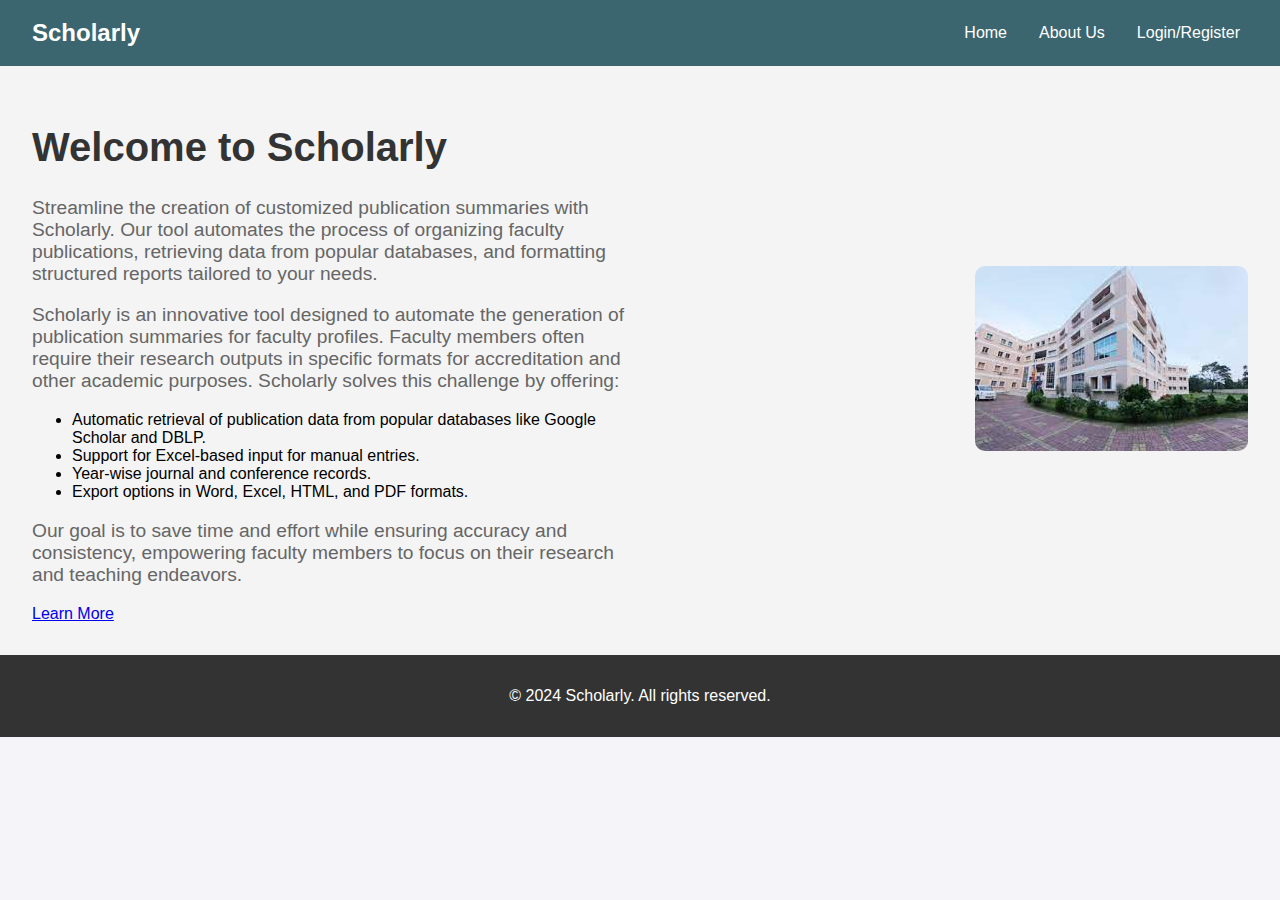
<file: index.html>
<!DOCTYPE html>
<html lang="en">
<head>
    <meta charset="UTF-8">
    <meta name="viewport" content="width=device-width, initial-scale=1.0">
    <title>Scholarly - Home</title>
    <link rel="stylesheet" href="/style.css">
</head>
<body>
    <header>
        <nav class="navbar">
            <div class="logo">Scholarly</div>
            <ul class="nav-links">
                <li><a href="#home">Home</a></li>
                <li><a href="about.html">About Us</a></li>
                <li class="login-btn"><a href="login.html">Login/Register</a></li>
            </ul>
        </nav>
    </header>

    <main>
        <section id="home" class="home-section">
            <div class="home-content">
                <h1>Welcome to Scholarly</h1>
                <p>
                    Streamline the creation of customized publication summaries with Scholarly. 
                    Our tool automates the process of organizing faculty publications, retrieving data from 
                    popular databases, and formatting structured reports tailored to your needs.
                </p>
                <p>
                    Scholarly is an innovative tool designed to automate the generation of publication summaries for faculty profiles. 
                    Faculty members often require their research outputs in specific formats for accreditation and other academic purposes. 
                    Scholarly solves this challenge by offering:
                </p>
                <ul>
                    <li>Automatic retrieval of publication data from popular databases like Google Scholar and DBLP.</li>
                    <li>Support for Excel-based input for manual entries.</li>
                    <li>Year-wise journal and conference records.</li>
                    <li>Export options in Word, Excel, HTML, and PDF formats.</li>
                </ul>
                <p>
                    Our goal is to save time and effort while ensuring accuracy and consistency, empowering faculty members 
                    to focus on their research and teaching endeavors.
                </p>
                <a href="about.html" class="btn">Learn More</a>
            </div>
            <div class="home-image">
                <!-- <img src="https://via.placeholder.com/500" alt="Scholarly Illustration"> -->
                <img src="./tecb1.jpeg" alt="Scholarly Illustration">
            </div>
        </section>
    </main>

    <footer>
        <p>© 2024 Scholarly. All rights reserved.</p>
    </footer>
</body>
</html>
</file>
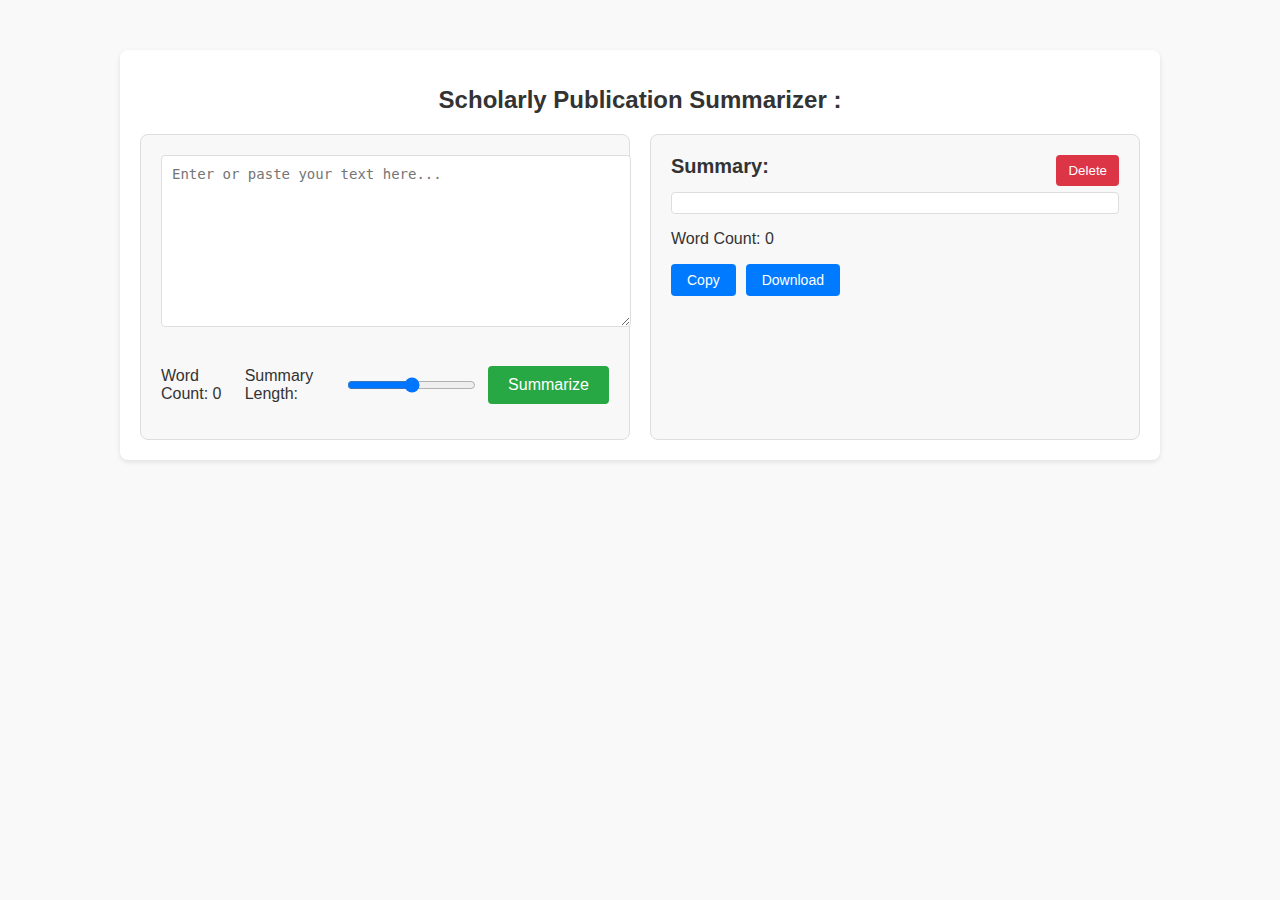
<file: Text_Summerizer/index.html>
<!DOCTYPE html>
<html lang="en">
<head>
  <meta charset="UTF-8">
  <meta name="viewport" content="width=device-width, initial-scale=1.0">
  <title>Text Summarizer</title>
  <link rel="stylesheet" href="styles.css">
</head>
<body>
  <div class="container">
    <header>
      <h1>Scholarly Publication Summarizer :</h1>
    </header>

    <div class="main">
      <!-- Left Panel -->
      <div class="input-section">
        <textarea id="text-input" placeholder="Enter or paste your text here..." oninput="updateWordCount()"></textarea>
        <div class="controls">
          <p id="input-word-count">Word Count: 0</p>
          <label for="summary-length">Summary Length:</label>
          <input type="range" id="summary-length" min="1" max="5" value="3">
          <button class="summarize-button" onclick="summarizeText()">Summarize</button>
        </div>
      </div>

      <!-- Right Panel -->
      <div class="output-section" id="summary-output">
        <div class="summary-header">
          <h2>Summary:</h2>
          <button class="delete-button" onclick="deleteSummary()">Delete</button>
        </div>
        <p id="summary-text"></p>
        <p id="summary-word-count">Word Count: 0</p>
        <div class="output-controls">
          <button onclick="copySummary()">Copy</button>
          <button onclick="downloadSummary()">Download</button>
        </div>
      </div>
    </div>
  </div>

  <script src="script.js"></script>
</body>
</html>
</file>
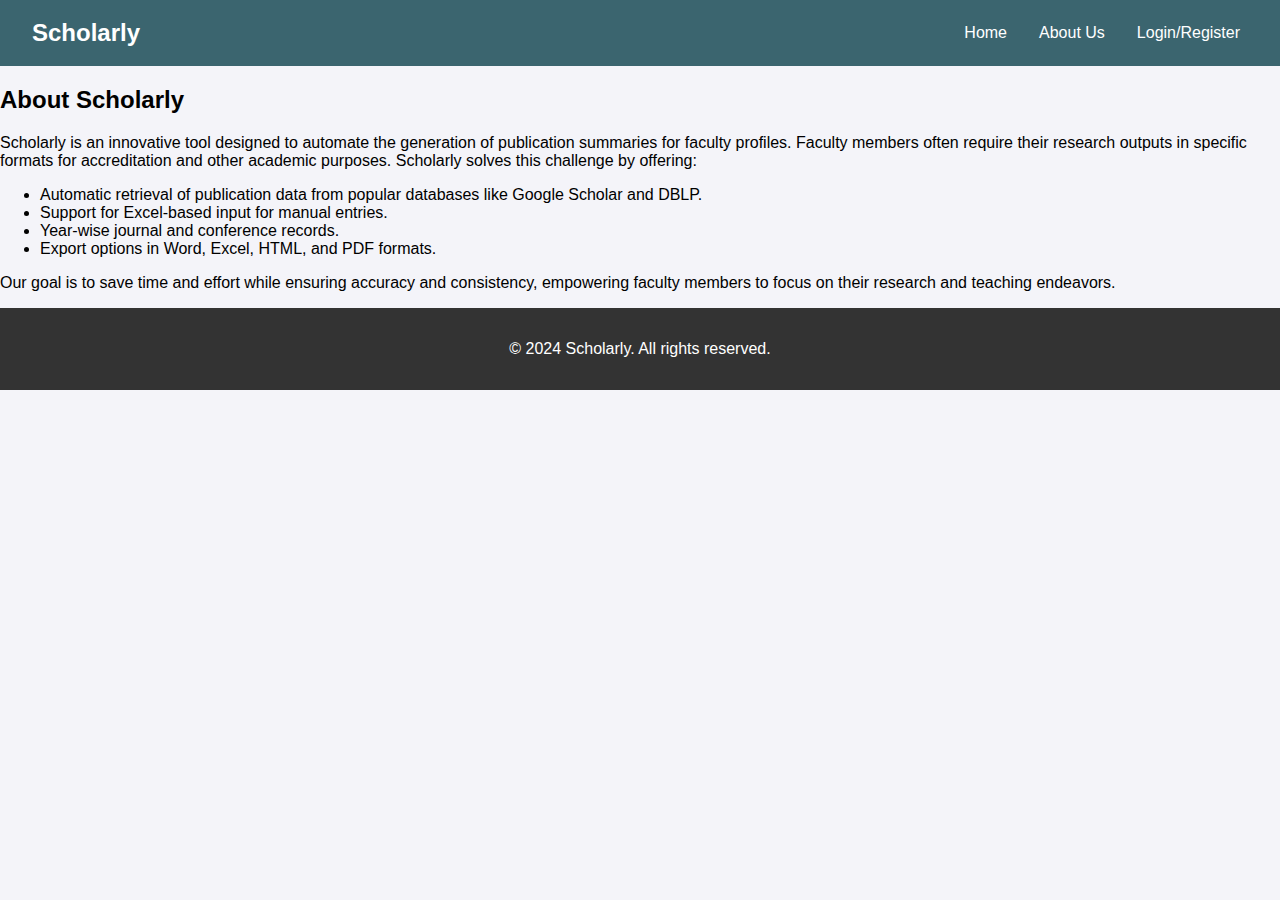
<file: about.html>
<!DOCTYPE html>
<html lang="en">
<head>
    <meta charset="UTF-8">
    <meta name="viewport" content="width=device-width, initial-scale=1.0">
    <title>About Us - Scholarly</title>
    <link rel="stylesheet" href="style.css">
</head>
<body>
    <header>
        <nav class="navbar">
            <div class="logo">Scholarly</div>
            <ul class="nav-links">
                <li><a href="index.html">Home</a></li>
                <li><a href="#about">About Us</a></li>
                <li class="login-btn"><a href="login.html">Login/Register</a></li>
            </ul>
        </nav>
    </header>

    <main>
        <section id="about" class="about-section">
            <h2>About Scholarly</h2>
            <p>
                Scholarly is an innovative tool designed to automate the generation of publication summaries for faculty profiles. 
                Faculty members often require their research outputs in specific formats for accreditation and other academic purposes. 
                Scholarly solves this challenge by offering:
            </p>
            <ul>
                <li>Automatic retrieval of publication data from popular databases like Google Scholar and DBLP.</li>
                <li>Support for Excel-based input for manual entries.</li>
                <li>Year-wise journal and conference records.</li>
                <li>Export options in Word, Excel, HTML, and PDF formats.</li>
            </ul>
            <p>
                Our goal is to save time and effort while ensuring accuracy and consistency, empowering faculty members 
                to focus on their research and teaching endeavors.
            </p>
        </section>
    </main>

    <footer>
        <p>© 2024 Scholarly. All rights reserved.</p>
    </footer>
</body>
</html>
</file>
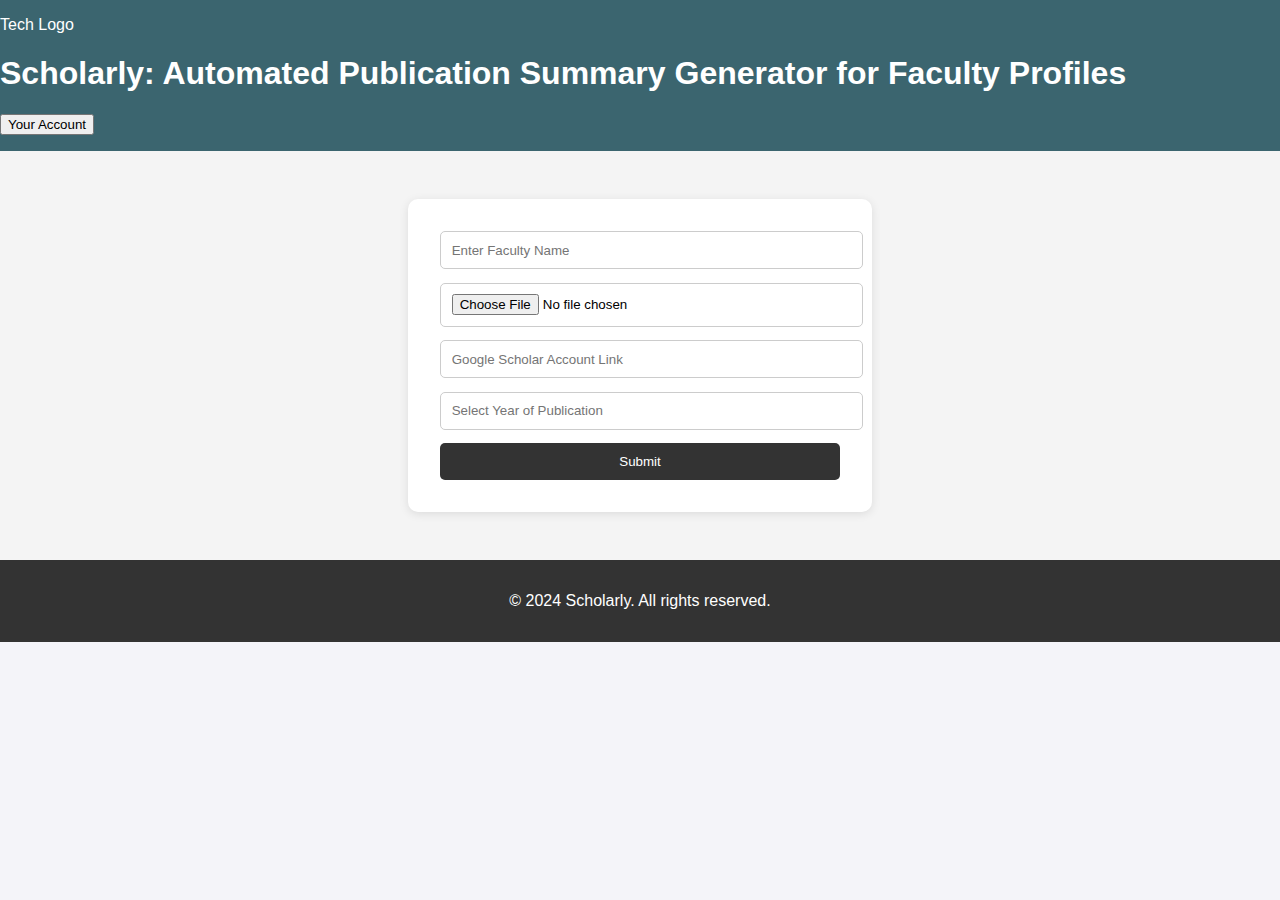
<file: finalpage.html>
<!-- <!DOCTYPE html>
<html lang="en">
<head>
    <meta charset="UTF-8">
    <meta name="viewport" content="width=device-width, initial-scale=1.0">
    <title>Final Page</title>
    <link rel="stylesheet" href="style.css">
</head>
<body>
    <header>
        <nav class="navbar">
            <div class="logo">Scholarly</div>
        </nav>
    </header>

    <main>
        <section class="final-section">
            <h1>Welcome to the Final Page!</h1>
            <p>You have successfully logged in.</p>
        </section>
    </main>

    // Footer 
    <footer>
        <p>&copy; 2024 Scholarly. All rights reserved.</p>
    </footer>
</body>
</html>  -->


<!DOCTYPE html>
<html lang="en">
<head>
    <meta charset="UTF-8">
    <meta name="viewport" content="width=device-width, initial-scale=1.0">
    <title>Scholarly - Final Page</title>
    <link rel="stylesheet" href="style.css">
</head>
<body>
    <header class="header">
        <div class="header-left">
            <div class="logo-circle">
                <span>Tech Logo</span>
            </div>
            <h1>Scholarly: Automated Publication Summary Generator for Faculty Profiles</h1>
        </div>
        <div class="header-right">
            <button class="account-btn">Your Account</button>
        </div>
    </header>

    <main>
        <section class="form-section">
            <div class="form-container">
                <input type="text" placeholder="Enter Faculty Name" class="form-input" />
                <input type="file" accept=".xls, .xlsx" class="form-input" />
                <input type="text" placeholder="Google Scholar Account Link" class="form-input" />
                <input type="number" placeholder="Select Year of Publication" class="form-input" />
                <button class="submit-btn">Submit</button>
            </div>
        </section>
    </main>

    <footer>
        <p>&copy; 2024 Scholarly. All rights reserved.</p>
    </footer>
</body>
</html>
</file>
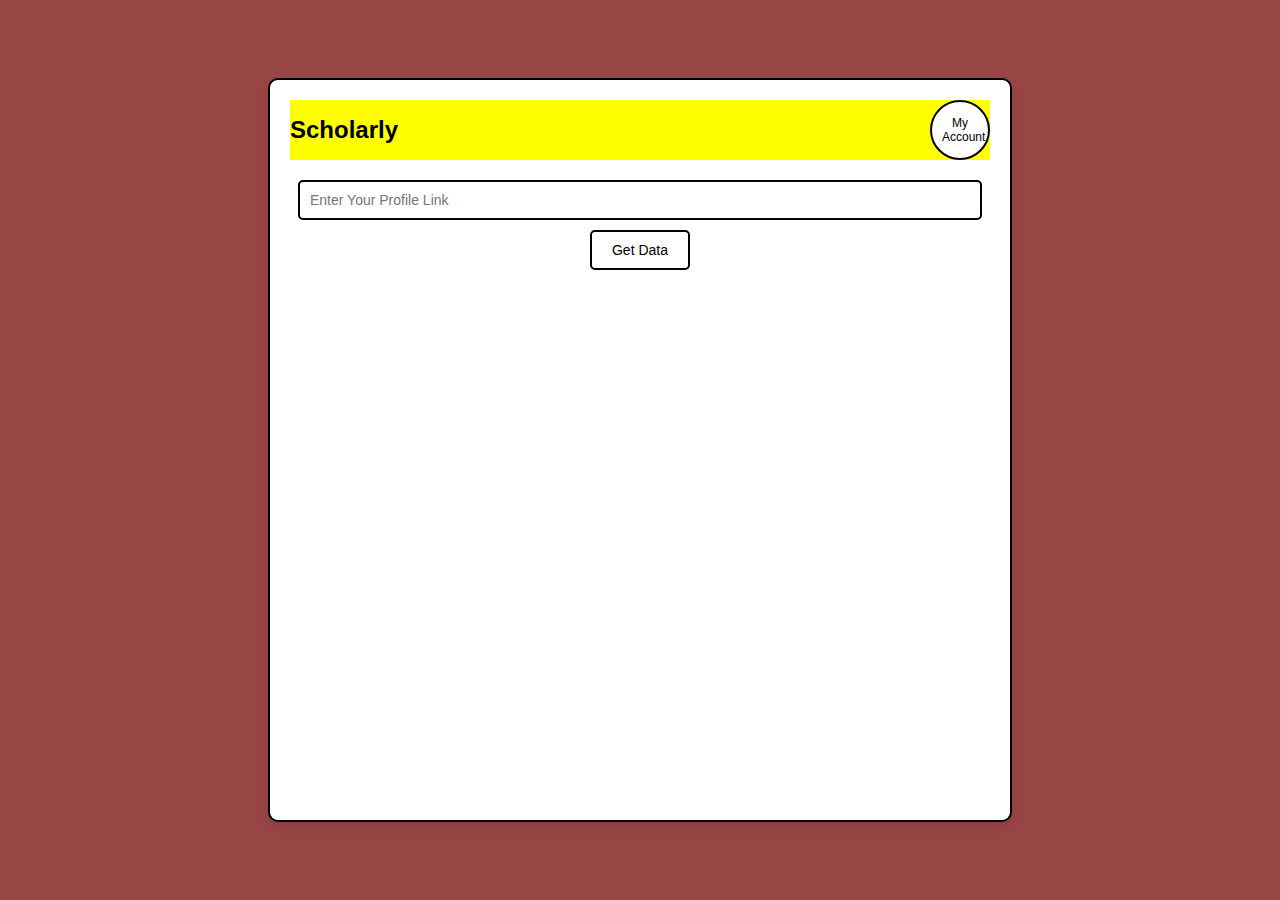
<file: home.html>
<!DOCTYPE html>
<html lang="en">
<head>
  <meta charset="UTF-8">
  <meta name="viewport" content="width=device-width, initial-scale=1.0">
  <title>Scholarly</title>
  <style>
    body {
      font-family: Arial, sans-serif;
      margin: 0;
      padding: 0;
      display: flex;
      justify-content: center;
      align-items: center;
      height: 100vh;
      background-color: #984545;
    }

    .container {
    height: 700px;
      width: 700px;
      background: white;
      border: 2px solid #000;
      border-radius: 10px;
      padding: 20px;
      box-shadow: 0 4px 8px rgba(0, 0, 0, 0.1);
    }

    header {
      display: flex;
      justify-content: space-between;
      align-items: center;
      margin-bottom: 20px;
    }

    header h1 {
      font-family: "Comic Sans MS", cursive, sans-serif;
      font-size: 24px;
      margin: 0;
    }

    #account-button {
      background-color: #fff;
      border: 2px solid #000;
      border-radius: 50%;
      padding: 10px;
      width: 60px;
      height: 60px;
      text-align: center;
      font-size: 12px;
      cursor: pointer;
    }

    main {
      display: flex;
      gap: 10px;
      flex-direction: column;
      align-items: center;
    }

    #profile-link {
      width: calc(100% - 40px);
      padding: 10px;
      border: 2px solid #000;
      border-radius: 5px;
      font-size: 14px;
    }

    #get-data {
      padding: 10px 20px;
      font-size: 14px;
      border: 2px solid #000;
      background-color: white;
      cursor: pointer;
      border-radius: 5px;
    }

    #get-data:hover {
      background-color: #f0f0f0;
    }
    .header{
      background-color: yellow;
    }
  </style>
</head>
<body>
  <div class="container">
    <header class="header">
      <h1 >Scholarly</h1>
      <button id="account-button">My Account</button>
    </header>
    <main>
      <input type="text" id="profile-link" placeholder="Enter Your Profile Link">
      <button id="get-data">Get Data</button>
    </main>
  </div>
  <script>
    document.getElementById('get-data').addEventListener('click', () => {
      const profileLink = document.getElementById('profile-link').value;
      if (profileLink) {
        alert(`Fetching data for: ${profileLink}`);
        // Add logic to fetch and display data
      } else {
        alert('Please enter a profile link.');
      }
    });

    document.getElementById('account-button').addEventListener('click', () => {
      alert('Account settings coming soon!');
    });
  </script>
</body>
</html>
</file>
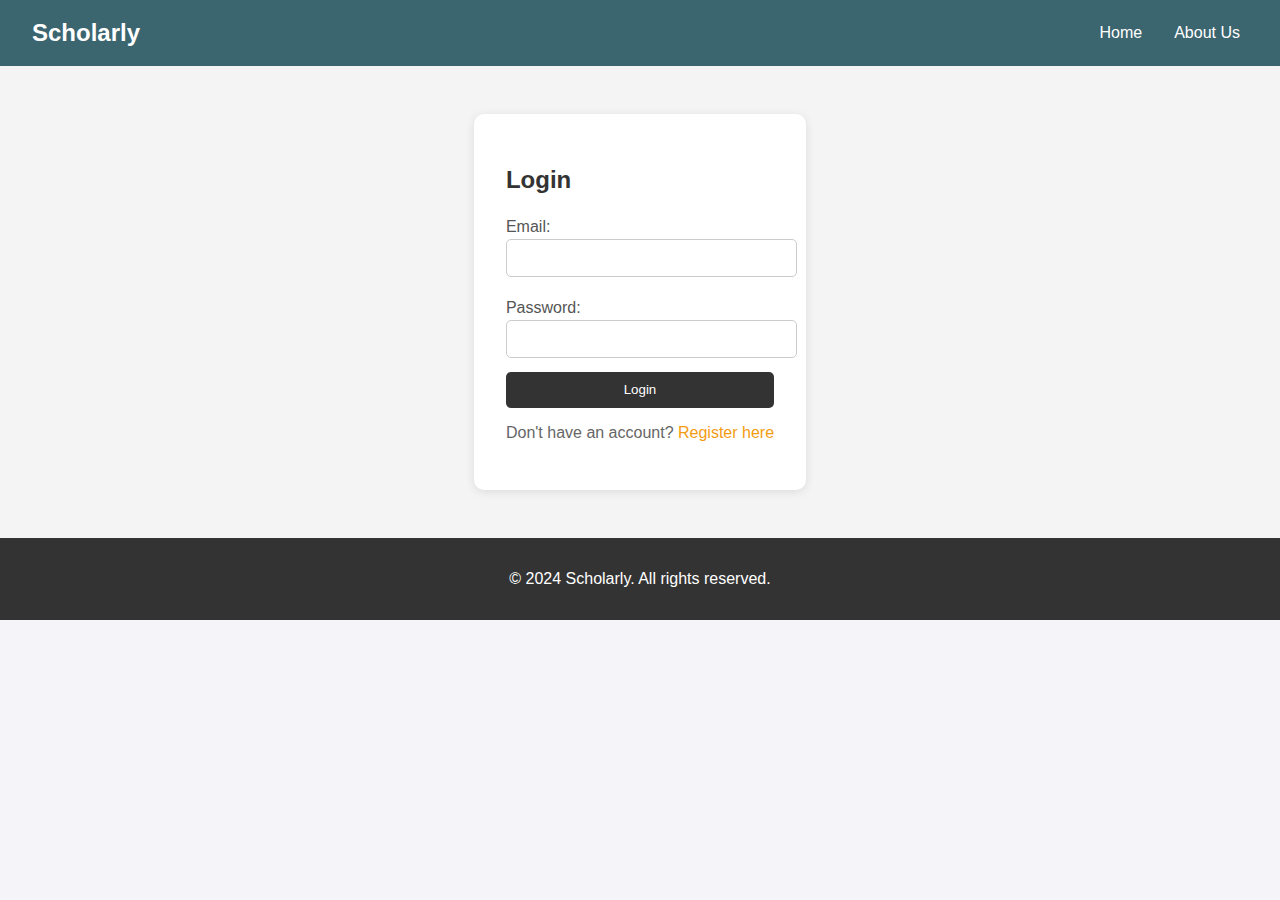
<file: login.html>
<!DOCTYPE html>
<html lang="en">
<head>
    <meta charset="UTF-8">
    <meta name="viewport" content="width=device-width, initial-scale=1.0">
    <title>Scholarly -- the Summery Generator</title>
    <link rel="stylesheet" href="style.css">
</head>
<body>
    <header>
        <nav class="navbar">
            <div class="logo">Scholarly</div>
            <ul class="nav-links">
                <li><a href="index.html">Home</a></li>
                <li><a href="#about">About Us</a></li>
            </ul>
        </nav>
    </header>

    <main>
        <section class="form-section">
            <div class="form-container">
                <h2>Login</h2>
                <form action="#" method="POST" id="login-form">
                    <label for="login-email">Email:</label>
                    <input type="email" id="login-email" name="login-email" required>

                    <label for="login-password">Password:</label>
                    <input type="password" id="login-password" name="login-password" required>

                    <button type="submit">Login</button>
                </form>
                <p>Don't have an account? <a href="#register" onclick="showRegister()">Register here</a></p>
            </div>

            <div class="form-container" id="register-form" style="display: none;">
                <h2>Register</h2>
                <form action="#" method="POST">
                    <label for="name">Full Name:</label>
                    <input type="text" id="name" name="name" required>

                    <label for="email">Email:</label>
                    <input type="email" id="email" name="email" required>

                    <label for="password">Password:</label>
                    <input type="password" id="password" name="password" required>

                    <label for="confirm-password">Confirm Password:</label>
                    <input type="password" id="confirm-password" name="confirm-password" required>

                    <label for="phone">Phone:</label>
                    <input type="tel" id="phone" name="phone">

                    <label for="address">Address:</label>
                    <textarea id="address" name="address" rows="3"></textarea>

                    <button type="submit">Register</button>
                </form>
                <p>Already have an account? <a href="#login" onclick="showLogin()">Login here</a></p>
            </div>
        </section>
    </main>

    <footer>
        <p>© 2024 Scholarly. All rights reserved.</p>
    </footer>

    <script>
        function showRegister() {
            document.getElementById('register-form').style.display = 'block';
            document.getElementById('login-form').style.display = 'none';
        }

        function showLogin() {
            document.getElementById('login-form').style.display = 'block';
            document.getElementById('register-form').style.display = 'none';
        }

    </script>
    <script src="script.js"></script>
</body>
</html>
<!-- <!DOCTYPE html>
<html lang="en">
<head>
    <meta charset="UTF-8">
    <meta name="viewport" content="width=device-width, initial-scale=1.0">
    <title>Login Page</title>
    <link rel="stylesheet" href="style.css">
</head>
<body>
    <header>
        <nav class="navbar">
            <div class="logo">Scholarly</div>
        </nav>
    </header>

    <main>
        <section class="auth-section">
            <div class="auth-container">
                <h2>Login</h2>
                <form id="loginForm">
                    <label for="login-email">Email:</label>
                    <input type="email" id="login-email" required placeholder="Enter your email">
                    <label for="login-password">Password:</label>
                    <input type="password" id="login-password" required placeholder="Enter your password">
                    <button type="button" onclick="handleLogin()">Login</button>
                </form>
            </div>
        </section>
    </main>

    <script src="script.js"></script>
</body>
</file>
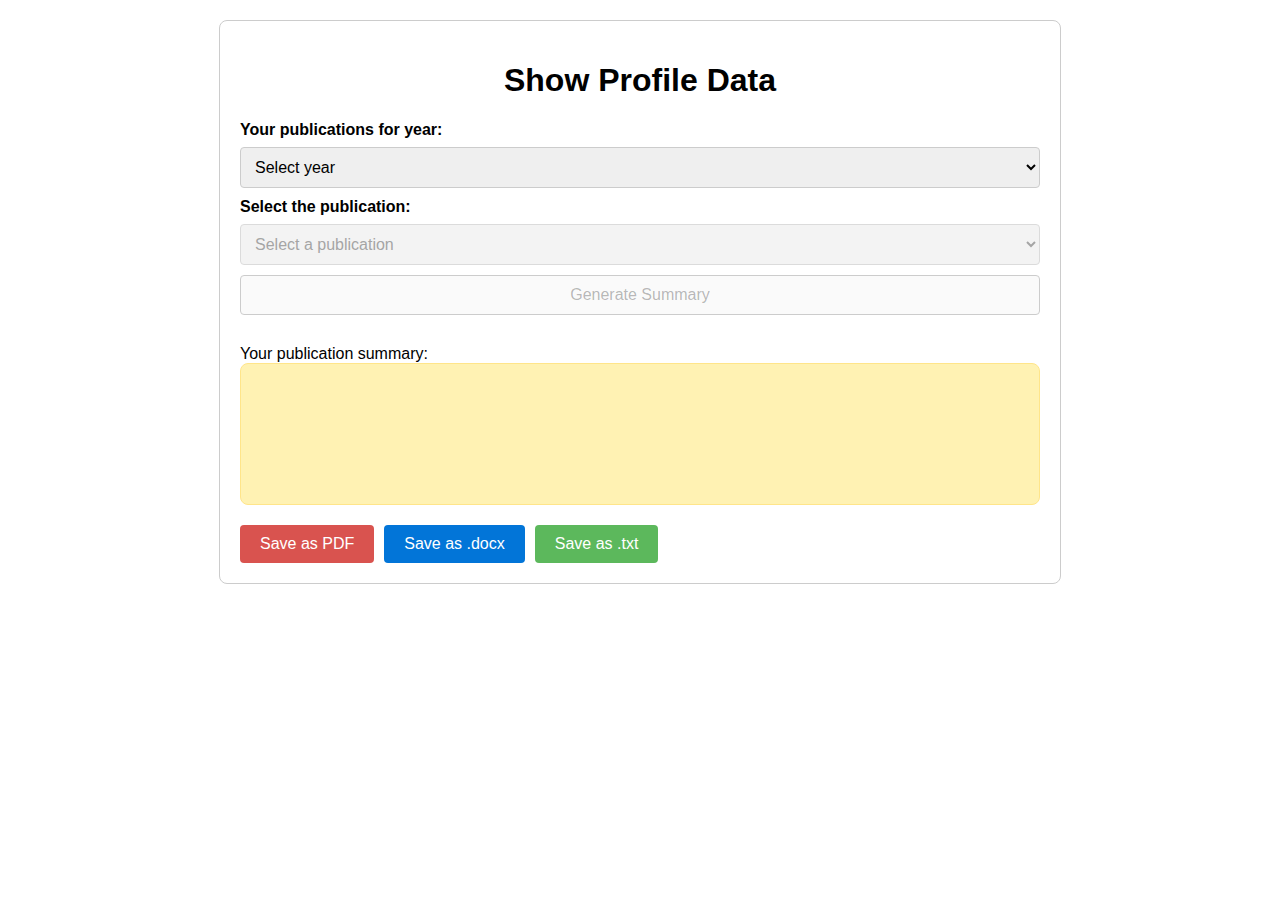
<file: profiledata.html>
<!DOCTYPE html>
<html lang="en">
  <head>
    <meta charset="UTF-8" />
    <meta name="viewport" content="width=device-width, initial-scale=1.0" />
    <title>Show Profile Data</title>
    <style>
      body {
        font-family: Arial, sans-serif;
        margin: 20px;
      }

      .container {
        max-width: 800px;
        margin: auto;
        border: 1px solid #ccc;
        border-radius: 8px;
        padding: 20px;
      }

      h1 {
        text-align: center;
      }

      .input-section {
        margin-bottom: 20px;
      }

      .input-section label {
        display: block;
        margin-bottom: 8px;
        font-weight: bold;
      }

      .input-section select,
      .input-section button {
        padding: 10px;
        font-size: 16px;
        border: 1px solid #ccc;
        border-radius: 4px;
        width: 100%;
        margin-bottom: 10px;
      }

      .summary-section {
        margin-top: 20px;
      }

      .summary-box {
        background-color: #fff2b3;
        padding: 20px;
        border-radius: 8px;
        border: 1px solid #ffe58a;
        min-height: 100px;
      }

      .save-buttons {
        margin-top: 20px;
        display: flex;
        gap: 10px;
      }

      .save-buttons button {
        padding: 10px 20px;
        font-size: 16px;
        border: none;
        border-radius: 4px;
        cursor: pointer;
      }

      .save-buttons .pdf {
        background-color: #d9534f;
        color: white;
      }

      .save-buttons .docx {
        background-color: #0275d8;
        color: white;
      }

      .save-buttons .txt {
        background-color: #5cb85c;
        color: white;
      }
    </style>
  </head>
  <body>
    <div class="container">
      <h1>Show Profile Data</h1>

      <div class="input-section">
        <label for="publication-year">Your publications for year:</label>
        <select id="publication-year">
          <option value="">Select year</option>
          <option value="2023">2023</option>
          <option value="2022">2022</option>
          <option value="2021">2021</option>
          
          <!-- Add more years dynamically -->
        </select>

        <label for="publication-list">Select the publication:</label>
        <select id="publication-list" disabled>
          <option value="">Select a publication</option>
          <!-- Publications will populate here dynamically -->
        </select>

        <button id="generate-summary" disabled>Generate Summary</button>
      </div>

      <div class="summary-section">
        <label for="publication-summary">Your publication summary:</label>
        <div class="summary-box" id="publication-summary">
          <!-- Summary will appear here -->
        </div>

        <div class="save-buttons">
          <button class="pdf" id="save-pdf">Save as PDF</button>
          <button class="docx" id="save-docx">Save as .docx</button>
          <button class="txt" id="save-txt">Save as .txt</button>
        </div>
      </div>
    </div>

    <script>
      // Mock data for testing
      const mockData = {
        2023: ["Publication 1", "Publication 2"],
        2022: ["Publication A", "Publication B"],
        2021: ["Publication X", "Publication Y"],
      };

      const publicationYear = document.getElementById("publication-year");
      const publicationList = document.getElementById("publication-list");
      const generateSummaryButton = document.getElementById("generate-summary");
      const publicationSummary = document.getElementById("publication-summary");

      // Populate publications based on selected year
      publicationYear.addEventListener("change", () => {
        const year = publicationYear.value;

        if (year && mockData[year]) {
          publicationList.innerHTML =
            '<option value="">Select a publication</option>';
          mockData[year].forEach((pub) => {
            const option = document.createElement("option");
            option.value = pub;
            option.textContent = pub;
            publicationList.appendChild(option);
          });
          publicationList.disabled = false;
        } else {
          publicationList.innerHTML =
            '<option value="">Select a publication</option>';
          publicationList.disabled = true;
        }

        generateSummaryButton.disabled = true;
      });

      // Enable Generate Summary button when publication is selected
      publicationList.addEventListener("change", () => {
        generateSummaryButton.disabled = !publicationList.value;
      });

      // Generate publication summary
      generateSummaryButton.addEventListener("click", () => {
        const selectedPublication = publicationList.value;

        if (selectedPublication) {
          publicationSummary.textContent = `Summary for ${selectedPublication} `;
        }
      });

      // Save buttons functionality
      document.getElementById("save-pdf").addEventListener("click", () => {
        const content = publicationSummary.textContent;
        const blob = new Blob([content], { type: "application/pdf" });
        const link = document.createElement("a");
        link.href = URL.createObjectURL(blob);
        link.download = "publication_summary.pdf";
        link.click();
      });

      document.getElementById("save-docx").addEventListener("click", () => {
        const content = publicationSummary.textContent;
        const blob = new Blob([content], {
          type: "application/vnd.openxmlformats-officedocument.wordprocessingml.document",
        });
        const link = document.createElement("a");
        link.href = URL.createObjectURL(blob);
        link.download = "publication_summary.docx";
        link.click();
      });

      document.getElementById("save-txt").addEventListener("click", () => {
        const content = publicationSummary.textContent;
        const blob = new Blob([content], { type: "text/plain" });
        const link = document.createElement("a");
        link.href = URL.createObjectURL(blob);
        link.download = "publication_summary.txt";
        link.click();
      });
    </script>
  </body>
</html>
</file>
<file: style.css>
body {
    font-family: Arial, sans-serif;
    margin: 0;
    padding: 0;
    background-color: #f4f4f9;
}

header {
    background-color: #3b656f;
    color: #fff;
    padding: 1em 0;
}

.navbar {
    display: flex;
    justify-content: space-between;
    align-items: center;
    padding: 0 2em;
}

.navbar .logo {
    font-size: 1.5em;
    font-weight: bold;
}

.navbar ul {
    list-style: none;
    display: flex;
    gap: 1em;
    margin: 0;
    padding: 0;
}

.navbar ul li {
    padding: 0.5em;
}

.navbar ul li a {
    color: #fff;
    text-decoration: none;
    transition: color 0.3s;
}

.navbar ul li a:hover {
    color: #f39c12;
}

.main {
    display: flex;
    flex-direction: column;
    align-items: center;
}

.home-section {
    display: flex;
    align-items: center;
    justify-content: space-between;
    padding: 2em;
    background-color: #f4f4f4;
}

.home-content {
    max-width: 50%;
}

.home-content h1 {
    font-size: 2.5em;
    color: #333;
}

.home-content p {
    font-size: 1.2em;
    color: #666;
}

.home-image img {
    max-width: 100%;
    border-radius: 10px;
}

footer {
    text-align: center;
    padding: 1em;
    background-color: #333;
    color: #fff;
}
.form-section {
    display: flex;
    justify-content: center;
    align-items: center;
    padding: 2em;
    background-color: #f4f4f4;
}

.form-container {
    background: #fff;
    padding: 2em;
    border-radius: 10px;
    box-shadow: 0 2px 10px rgba(0, 0, 0, 0.1);
    max-width: 400px;
    margin: 1em;
    text-align: left;
}

.form-container h2 {
    margin-bottom: 1em;
    color: #333;
}

.form-container label {
    display: block;
    margin: 0.5em 0 0.2em;
    color: #555;
}

.form-container input,
.form-container textarea {
    width: 100%;
    padding: 0.8em;
    margin-bottom: 1em;
    border: 1px solid #ccc;
    border-radius: 5px;
}

.form-container button {
    width: 100%;
    padding: 0.8em;
    background-color: #333;
    color: #fff;
    border: none;
    border-radius: 5px;
    cursor: pointer;
    transition: background 0.3s;
}

.form-container button:hover {
    background-color: #f39c12;
}

.form-container p {
    text-align: center;
    color: #666;
}

.form-container p a {
    color: #f39c12;
    text-decoration: none;
}

.form-container p a:hover {
    text-decoration: underline;
}
</file>
<file: Text_Summerizer/styles.css>
body {
  font-family: Arial, sans-serif;
  margin: 0;
  padding: 0;
  background-color: #f9f9f9;
  color: #333;
}

.container {
  max-width: 1000px;
  margin: 50px auto;
  padding: 20px;
  background: #fff;
  border-radius: 8px;
  box-shadow: 0 2px 5px rgba(0, 0, 0, 0.1);
}

header {
  text-align: center;
  margin-bottom: 20px;
}

header h1 {
  color: #333;
  font-size: 24px;
}

.main {
  display: flex;
  gap: 20px;
}

/* Left Panel */
.input-section {
  flex: 1;
  padding: 20px;
  background: #f8f8f8;
  border-radius: 8px;
  border: 1px solid #ddd;
}

textarea#text-input {
  width: 100%;
  height: 150px;
  border: 1px solid #ddd;
  border-radius: 4px;
  padding: 10px;
  font-size: 14px;
  resize: vertical;
}

.controls {
  margin-top: 20px;
  display: flex;
  align-items: center;
  gap: 10px;
}

.summarize-button {
  padding: 10px 20px;
  font-size: 16px;
  color: #fff;
  background-color: #28a745;
  border: none;
  border-radius: 4px;
  cursor: pointer;
}

.summarize-button:hover {
  background-color: #218838;
}

/* Right Panel */
.output-section {
  flex: 1;
  padding: 20px;
  background: #f8f8f8;
  border-radius: 8px;
  border: 1px solid #ddd;
  position: relative; /* To position the delete button */
}

.summary-header {
  display: flex;
  align-items: center;
  justify-content: space-between;
}

.summary-header h2 {
  margin: 0;
  font-size: 20px;
  color: #333;
}

.delete-button {
  background-color: #dc3545;
  color: #fff;
  border: none;
  border-radius: 4px;
  padding: 8px 12px;
  cursor: pointer;
  position: absolute; /* Positioned to the top-right */
  top: 20px;
  right: 20px;
}

.delete-button:hover {
  background-color: #c82333;
}

#summary-text {
  font-size: 14px;
  color: #555;
  white-space: pre-wrap;
  background: #fff;
  padding: 10px;
  border-radius: 4px;
  border: 1px solid #ddd;
}

.output-controls {
  display: flex;
  gap: 10px;
}

.output-controls button {
  padding: 8px 16px;
  font-size: 14px;
  color: #fff;
  background-color: #007bff;
  border: none;
  border-radius: 4px;
  cursor: pointer;
}

.output-controls button:hover {
  background-color: #0056b3;
}
</file>
